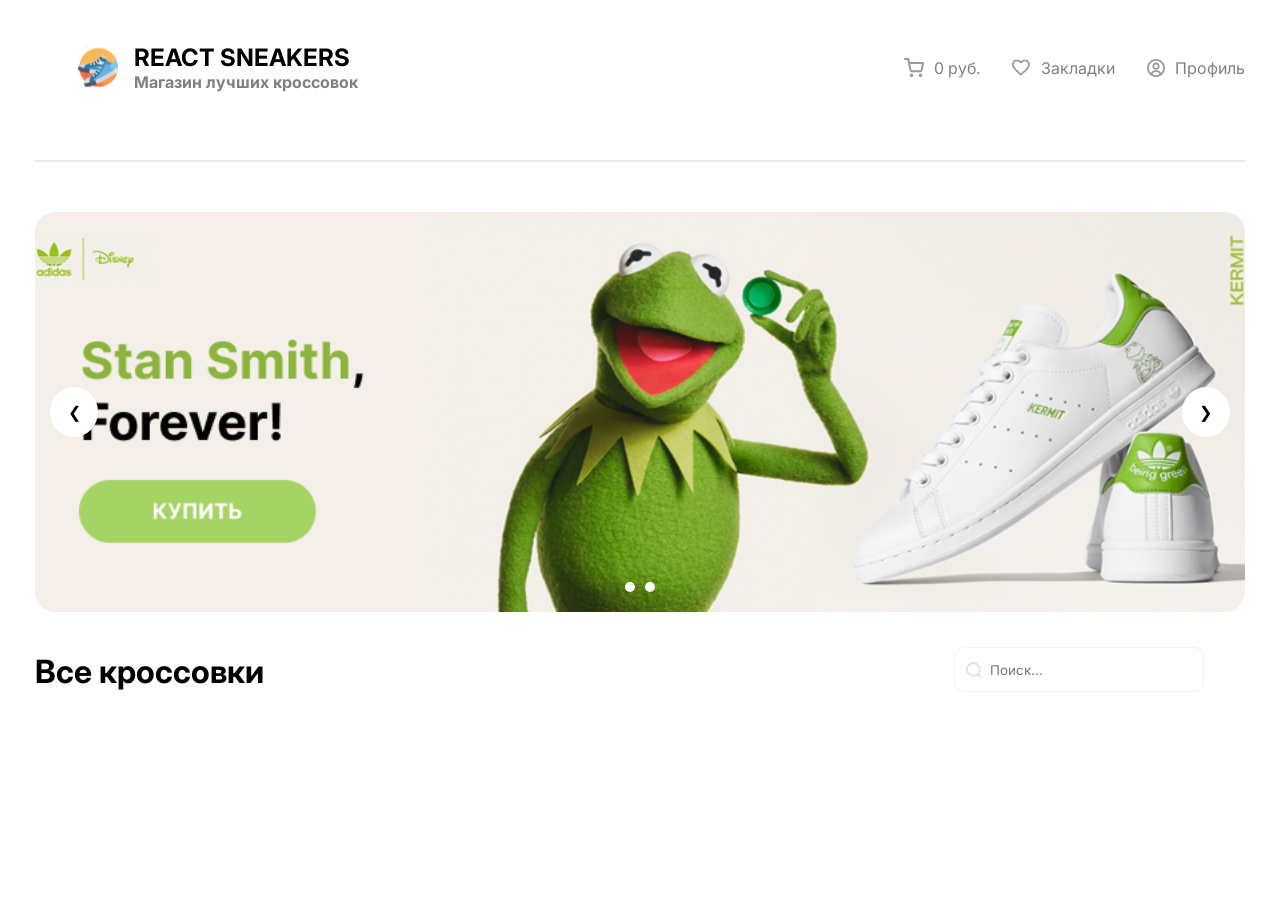
<file: new-project/index.html>
<!DOCTYPE html>
<html lang="en">

<head>
    <meta charset="UTF-8">
    <meta name="viewport" content="width=device-width, initial-scale=1.0">
    <title>Document</title>
    <link rel="stylesheet" href="./style.css">
    <link rel="preconnect" href="https://fonts.googleapis.com">
    <link rel="preconnect" href="https://fonts.gstatic.com" crossorigin>
    <link
        href="https://fonts.googleapis.com/css2?family=Inter:ital,opsz,wght@0,14..32,100..900;1,14..32,100..900&display=swap"
        rel="stylesheet">
</head>

<body>
    <div class="container" style="max-width: 1210px; margin: 0 auto;">
        <header class="header" style="display: flex; align-items: center; justify-content: space-between;">
            <div class="both-logo" style="margin: 43px;">
                <div class="logo" style="display: flex;">
                    <img src="./icons/logo.svg" alt="logo">
                    <div class="logo-part2" style="margin-left: 16px;">
                        <h2>REACT SNEAKERS</h2>
                        <h4 style="color: grey;">Магазин лучших кроссовок</h4>
                    </div>
                </div>
            </div>

            <div class="vkladki" style="display: flex; gap: 32px; align-items: center;">
                <a href="#" style="text-decoration: none;">
                    <div class="basket" style="display: flex; gap: 10px;">
                        <img src="./icons/basket.svg" alt="">
                        <p style="color: grey;">0 руб.</p>
                    </div>
                </a>

                <a href="./favotite.html" style="text-decoration: none;">
                    <div class="favorite" style="display: flex; gap: 10px;">
                        <img src="./icons/favorite.svg" alt="">
                        <p style="color: grey;">Закладки</p>
                    </div>
                </a>

                <a href="./profile.html" style="text-decoration: none;">
                    <div class="profile" style="display: flex; gap: 10px;">
                        <img src="./icons/user.svg" alt="">
                        <p style="color: grey;">Профиль</p>
                    </div>
                </a>

            </div>
        </header>
        <div class="line" style="border: 1px solid #EAEAEA; width: 100%; margin-top: 25px;"></div>

        <div class="slider" style="margin-top: 50px;">
            <div class="slides">

                <div class="slide" id="slide1">
                    <img src="./image/StanSmith.png" alt="Кроссовки">
                </div>

                <div class="slide" id="slide2">
                    <img src="./image/StanSmith.png" alt="Кроссовки">
                </div>
            </div>

            <div class="slider-buttons">
                <a href="#slide1" class="prev">❮</a>
                <a href="#slide2" class="next">❯</a>
            </div>

            <div class="slider-dots">
                <a href="#slide1"></a>
                <a href="#slide2"></a>
            </div>
        </div>

        <div class="cross">
            <h1 style="margin-top: 40px;">Все кроссовки</h1>


            <div class="container_input">
                <input type="text" placeholder="Поиск...">
                <img src="./icons/loop.svg">
            </div>
        </div>

        <!-- боковая -->
        <div class="overlay" style="display: none;">
            <div class="cart-sidebar">
                <h3>Корзина</h3>

                <div class="empty-cart">
                    <img src="./icons/empty-box.svg" alt="box">

                    <h3>Корзина пустая</h3>
                    <p>Добавьте хотя бы одну пару кроссовок,
                        чтобы сделать заказ.</p>

                    <button class="back-button">
                        ← Вернуться назад
                    </button>
                </div>
            </div>
        </div>

        <div id="cross-aka"></div>
    </div>
    <script src="./index.js"></script>
</body>

</html>
</file>
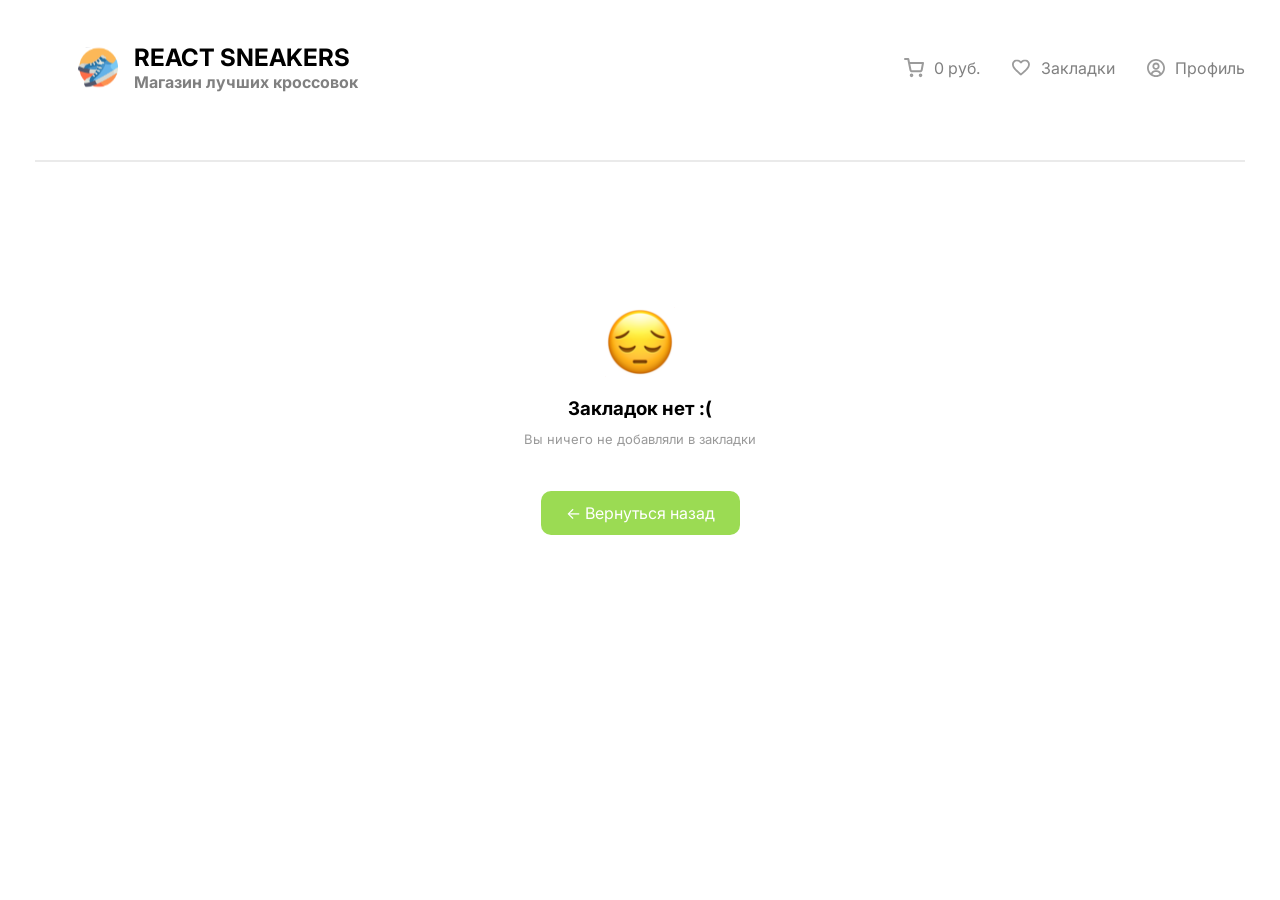
<file: new-project/favotite.html>
<!DOCTYPE html>
<html lang="en">

<head>
    <meta charset="UTF-8">
    <meta name="viewport" content="width=device-width, initial-scale=1.0">
    <title>Document</title>
    <link rel="preconnect" href="https://fonts.googleapis.com">
    <link rel="preconnect" href="https://fonts.gstatic.com" crossorigin>
    <link
        href="https://fonts.googleapis.com/css2?family=Inter:ital,opsz,wght@0,14..32,100..900;1,14..32,100..900&display=swap"
        rel="stylesheet">
</head>
<style>
    * {
        margin: 0;
        padding: 0;
        box-sizing: border-box;
        font-family: "Inter", sans-serif;
    }

    .empty-card {
        margin-top: 12%;
        display: flex;
        flex-direction: column;
        align-items: center;
        justify-content: center;
        text-align: center;
    }

    .empty-card img {
        width: 70px;
        margin-bottom: 20px;
    }

    .empty-card h3 {
        margin-bottom: 10px;
    }

    .empty-card p {
        color: #999;
        font-size: 13px;
        line-height: 1.5;
    }

    .back-button {
        margin-top: 41px;
        border: none;
        border-radius: 10px;
        background: #9bdb53;
        color: white;
        padding: 12px 25px;
        cursor: pointer;
    }
</style>

<body>
    <div class="container" style="max-width: 1210px; margin: 0 auto;">
        <header class="header" style="display: flex; align-items: center; justify-content: space-between;">
            <div class="both-logo" style="margin: 43px;">
                <div class="logo" style="display: flex;">
                    <img src="./icons/logo.svg" alt="logo">
                    <div class="logo-part2" style="margin-left: 16px;">
                        <h2>REACT SNEAKERS</h2>
                        <h4 style="color: grey;">Магазин лучших кроссовок</h4>
                    </div>
                </div>
            </div>

            <div class="vkladki" style="display: flex; gap: 32px; align-items: center;">
                <a href="#" style="text-decoration: none;">
                    <div class="basket" style="display: flex; gap: 10px;">
                        <img src="./icons/basket.svg" alt="">
                        <p style="color: grey;">0 руб.</p>
                    </div>
                </a>

                <a href="#" style="text-decoration: none;">
                    <div class="favorite" style="display: flex; gap: 10px;">
                        <img src="./icons/favorite.svg" alt="">
                        <p style="color: grey;">Закладки</p>
                    </div>
                </a>

                <a href="./profile.html" style="text-decoration: none;">
                    <div class="profile" style="display: flex; gap: 10px;">
                        <img src="./icons/user.svg" alt="">
                        <p style="color: grey;">Профиль</p>
                    </div>
                </a>

            </div>
        </header>
        <div class="line" style="border: 1px solid #EAEAEA; width: 100%; margin-top: 25px;"></div>

        <div class="empty-card">
            <img src="./icons/sadness.svg">

            <h3>Закладок нет :( </h3>
            <p>Вы ничего не добавляли в закладки</p>

            <a href="./index.html" class="back-button" style="text-decoration: none;">
                ← Вернуться назад
            </a>
        </div>
    </div>
</body>

</html>
</file>
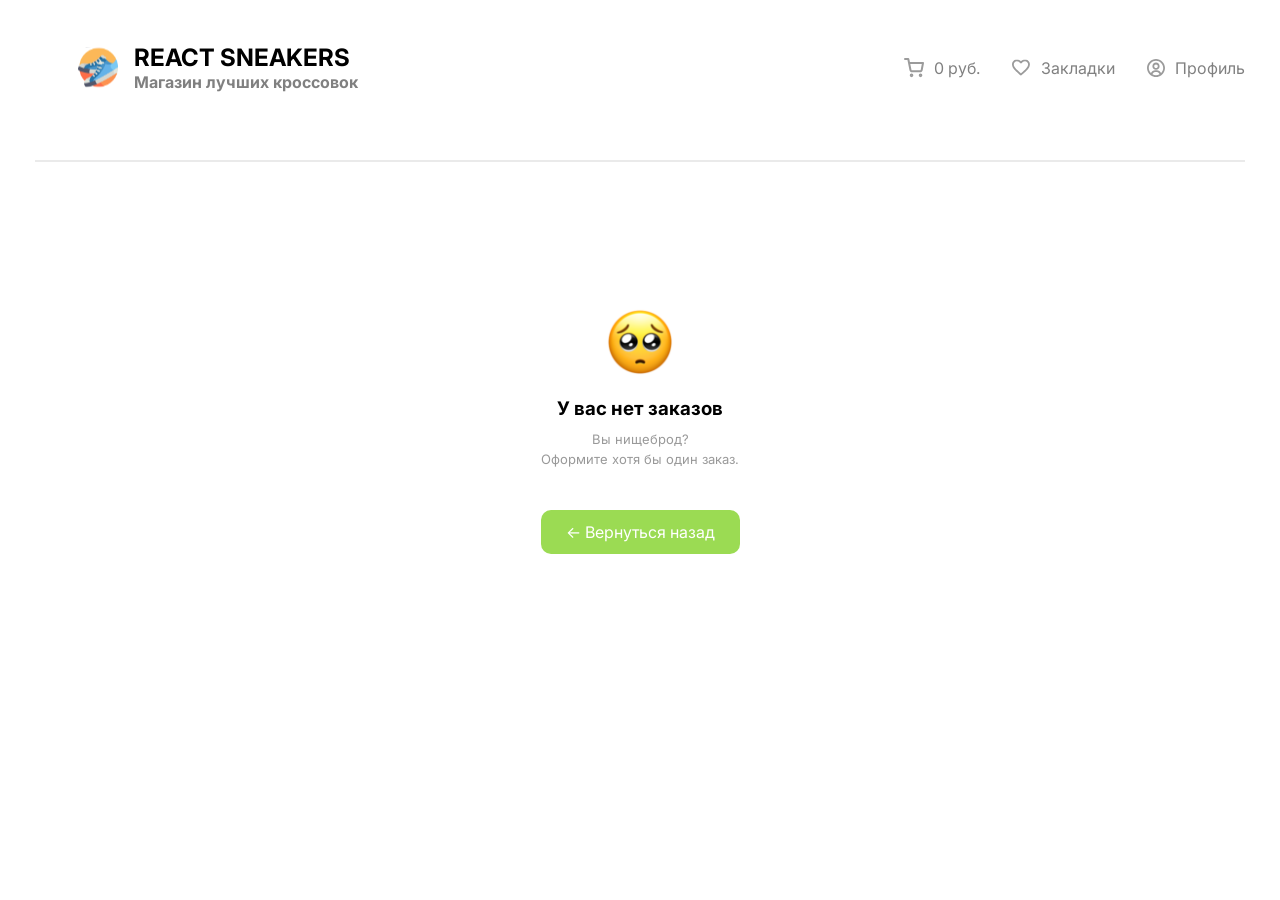
<file: new-project/profile.html>
<!DOCTYPE html>
<html lang="en">

<head>
    <meta charset="UTF-8">
    <meta name="viewport" content="width=device-width, initial-scale=1.0">
    <title>Document</title>
    <link rel="preconnect" href="https://fonts.googleapis.com">
    <link rel="preconnect" href="https://fonts.gstatic.com" crossorigin>
    <link
        href="https://fonts.googleapis.com/css2?family=Inter:ital,opsz,wght@0,14..32,100..900;1,14..32,100..900&display=swap"
        rel="stylesheet">
</head>
<style>
    * {
        padding: 0;
        margin: 0;
        box-sizing: border-box;
        font-family: "Inter", sans-serif;
    }

    .empty-card {
        margin-top: 12%;
        display: flex;
        flex-direction: column;
        align-items: center;
        justify-content: center;
        text-align: center;
    }

    .empty-card img {
        width: 70px;
        margin-bottom: 20px;
    }

    .empty-card h3 {
        margin-bottom: 10px;
    }

    .empty-card p {
        color: #999;
        font-size: 13px;
        line-height: 1.5;
    }

    .back-button {
        margin-top: 41px;
        border: none;
        border-radius: 10px;
        background: #9bdb53;
        color: white;
        padding: 12px 25px;
        cursor: pointer;
    }
</style>

<body>
    <div class="container" style="max-width: 1210px; margin: 0 auto;">
        <header class="header" style="display: flex; align-items: center; justify-content: space-between;">
            <div class="both-logo" style="margin: 43px;">
                <div class="logo" style="display: flex;">
                    <img src="./icons/logo.svg" alt="logo">
                    <div class="logo-part2" style="margin-left: 16px;">
                        <h2>REACT SNEAKERS</h2>
                        <h4 style="color: grey;">Магазин лучших кроссовок</h4>
                    </div>
                </div>
            </div>

            <div class="vkladki" style="display: flex; gap: 32px; align-items: center;">
                <a href="#" style="text-decoration: none;">
                    <div class="basket" style="display: flex; gap: 10px;">
                        <img src="./icons/basket.svg" alt="">
                        <p style="color: grey;">0 руб.</p>
                    </div>
                </a>

                <a href="./favotite.html" style="text-decoration: none;">
                    <div class="favorite" style="display: flex; gap: 10px;">
                        <img src="./icons/favorite.svg" alt="">
                        <p style="color: grey;">Закладки</p>
                    </div>
                </a>

                <a href="./profile.html" style="text-decoration: none;">
                    <div class="profile" style="display: flex; gap: 10px;">
                        <img src="./icons/user.svg" alt="">
                        <p style="color: grey;">Профиль</p>
                    </div>
                </a>

            </div>
        </header>
        <div class="line" style="border: 1px solid #EAEAEA; width: 100%; margin-top: 25px;"></div>

        <div class="empty-card">
            <img src="./icons/sad.svg">

            <h3>У вас нет заказов</h3>
            <p>Вы нищеброд?</p>
            <p>Оформите хотя бы один заказ.</p>

            <a href="./index.html" class="back-button" style="text-decoration: none;">
                ← Вернуться назад
            </a>
        </div>
    </div>
</body>

</html>
</file>
<file: new-project/style.css>
* {
    margin: 0;
    padding: 0;
    box-sizing: border-box;
    font-family: "Inter", sans-serif;
}

.slider {
    width: 100%;
    height: 400px;
    position: relative;
    overflow: hidden;
    border-radius: 20px;
}

.slides {
    display: flex;
    width: 100%;
    height: 100%;
    overflow-x: auto;
    scroll-snap-type: x mandatory;
    scroll-behavior: smooth;
    scrollbar-width: none;
}

.slides::-webkit-scrollbar {
    display: none;
}

.slide {
    min-width: 100%;
    height: 100%;
    position: relative;
    scroll-snap-align: start;
}

.slide img {
    width: 100%;
    height: 100%;
    object-fit: cover;
}

.slide-text {
    position: absolute;
    top: 50%;
    left: 50px;
    transform: translateY(-50%);
    color: white;
}

.slide-text h2 {
    font-size: 40px;
}

.slider-buttons a {
    position: absolute;
    top: 50%;
    transform: translateY(-50%);
    background: white;
    color: black;
    text-decoration: none;
    padding: 15px;
    border-radius: 50%;
    width: 4%;
    text-align: center;
}

.prev {
    left: 15px;
}

.next {
    right: 15px;
}

.slider-dots {
    position: absolute;
    bottom: 20px;
    left: 50%;
    transform: translateX(-50%);
    display: flex;
    gap: 10px;
}

.slider-dots a {
    width: 10px;
    height: 10px;
    background: white;
    border-radius: 50%;
}


.overlay {
    position: fixed;
    inset: 0;
    background: rgba(0, 0, 0, 0.5);
    display: flex;
    justify-content: flex-end;
    z-index: 1000;
}

.cart-sidebar {
    width: 300px;
    height: 100vh;
    background: white;
    display: flex;
    flex-direction: column;
    padding: 20px;
    box-sizing: border-box;
}

.cart-sidebar h3 {
    margin: 0;
}

.empty-cart {
    flex: 1;
    display: flex;
    flex-direction: column;
    align-items: center;
    justify-content: center;
    text-align: center;
}

.empty-cart img {
    width: 120px;
    margin-bottom: 20px;
}

.empty-cart h3 {
    margin-bottom: 10px;
}

.empty-cart p {
    color: #999;
    font-size: 13px;
    line-height: 1.5;
}

.back-button {
    border: none;
    border-radius: 10px;
    background: #9bdb53;
    color: white;
    padding: 12px 25px;
    cursor: pointer;
}

.slide {
    overflow-y: hidden;
}

.cross {
    display: flex;
    gap: 690px;
}

.container_input {
    position: relative;
    width: 250px;
    margin-top: 35px;
}

.container_input input {
    height: 45px;
    width: 100%;
    border: 1px solid #F3F3F3;
    border-radius: 10px;
    padding-left: 35px;
    box-sizing: border-box;
    padding-right: 20px;
}



.container_input img {
    position: absolute;
    left: 12px;
    top: 50%;
    transform: translateY(-50%);
    width: 16px;
    height: 16px;
    cursor: pointer;
}

#cross-aka {
    display: grid;
    grid-template-columns: repeat(4, 1fr);
    gap: 20px;
    margin-top: 40px;
}

#cross-aka>div {
    border: 1px solid #ddd;
    padding: 15px;
    text-align: center;
    width: 210px;
    height: 260px;
    border-radius: 40px;
}

#cross-aka img {
    width: 150px;
    height: auto;
}
</file>
